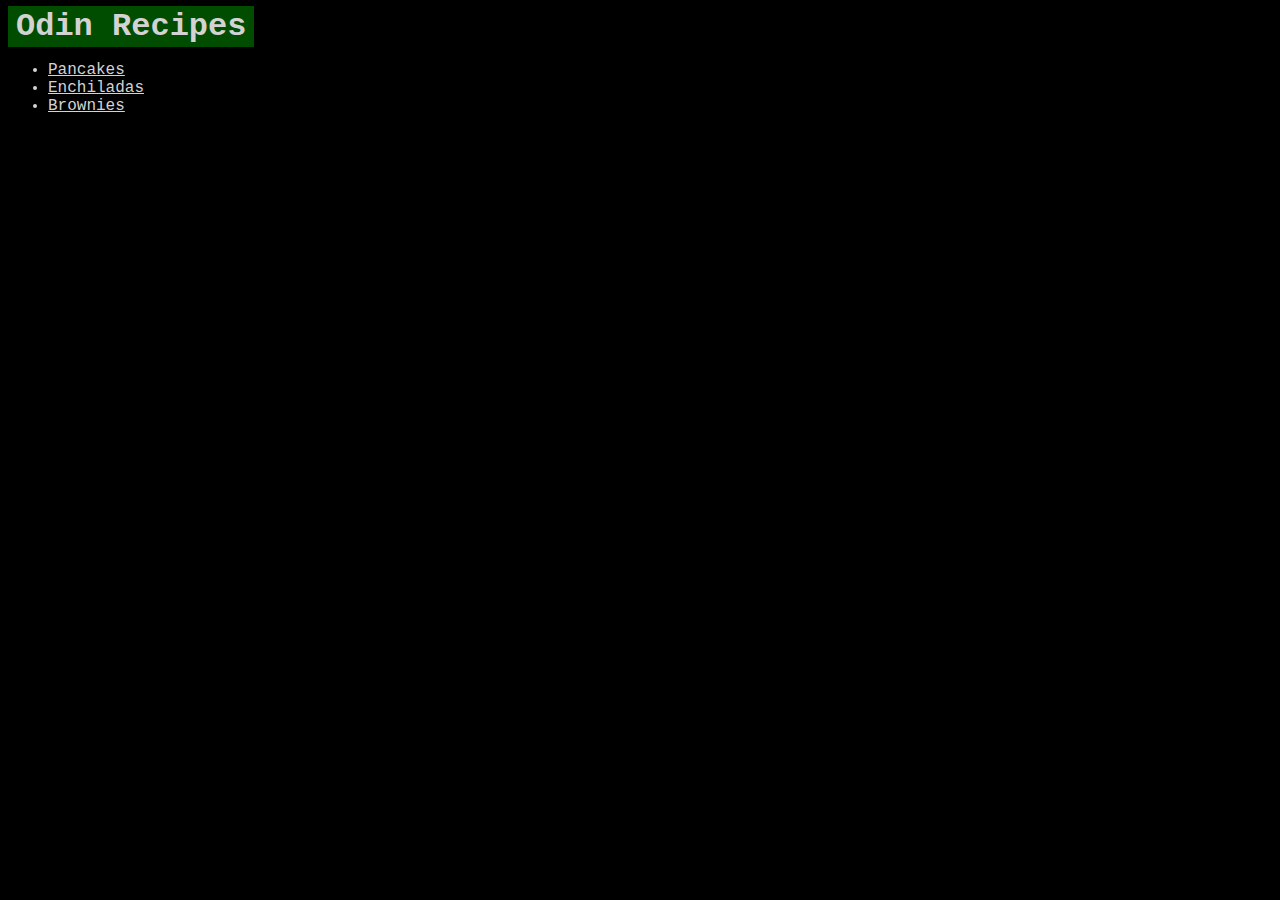
<file: index.html>
<!DOCTYPE html>
<html lang="en">
    <head>
        <meta charset="UTF-8">
        <meta name="viewport" content="width=device-width, initial-scale=1.0">
        <link rel="stylesheet" href="styles.css">
        <title>Odin Recipes</title>
    </head>
    <body>
        <h1 class="title">Odin Recipes</h1>
        <ul>
            <li><a href="recipes/pancakes.html" class="recipes">Pancakes</a></li>
            <li><a href="recipes/enchiladas.html" class="recipes">Enchiladas</a></li>
            <li><a href="recipes/brownies.html" class="recipes">Brownies</a></li>
        </ul>
    </body>
</html>
</file>
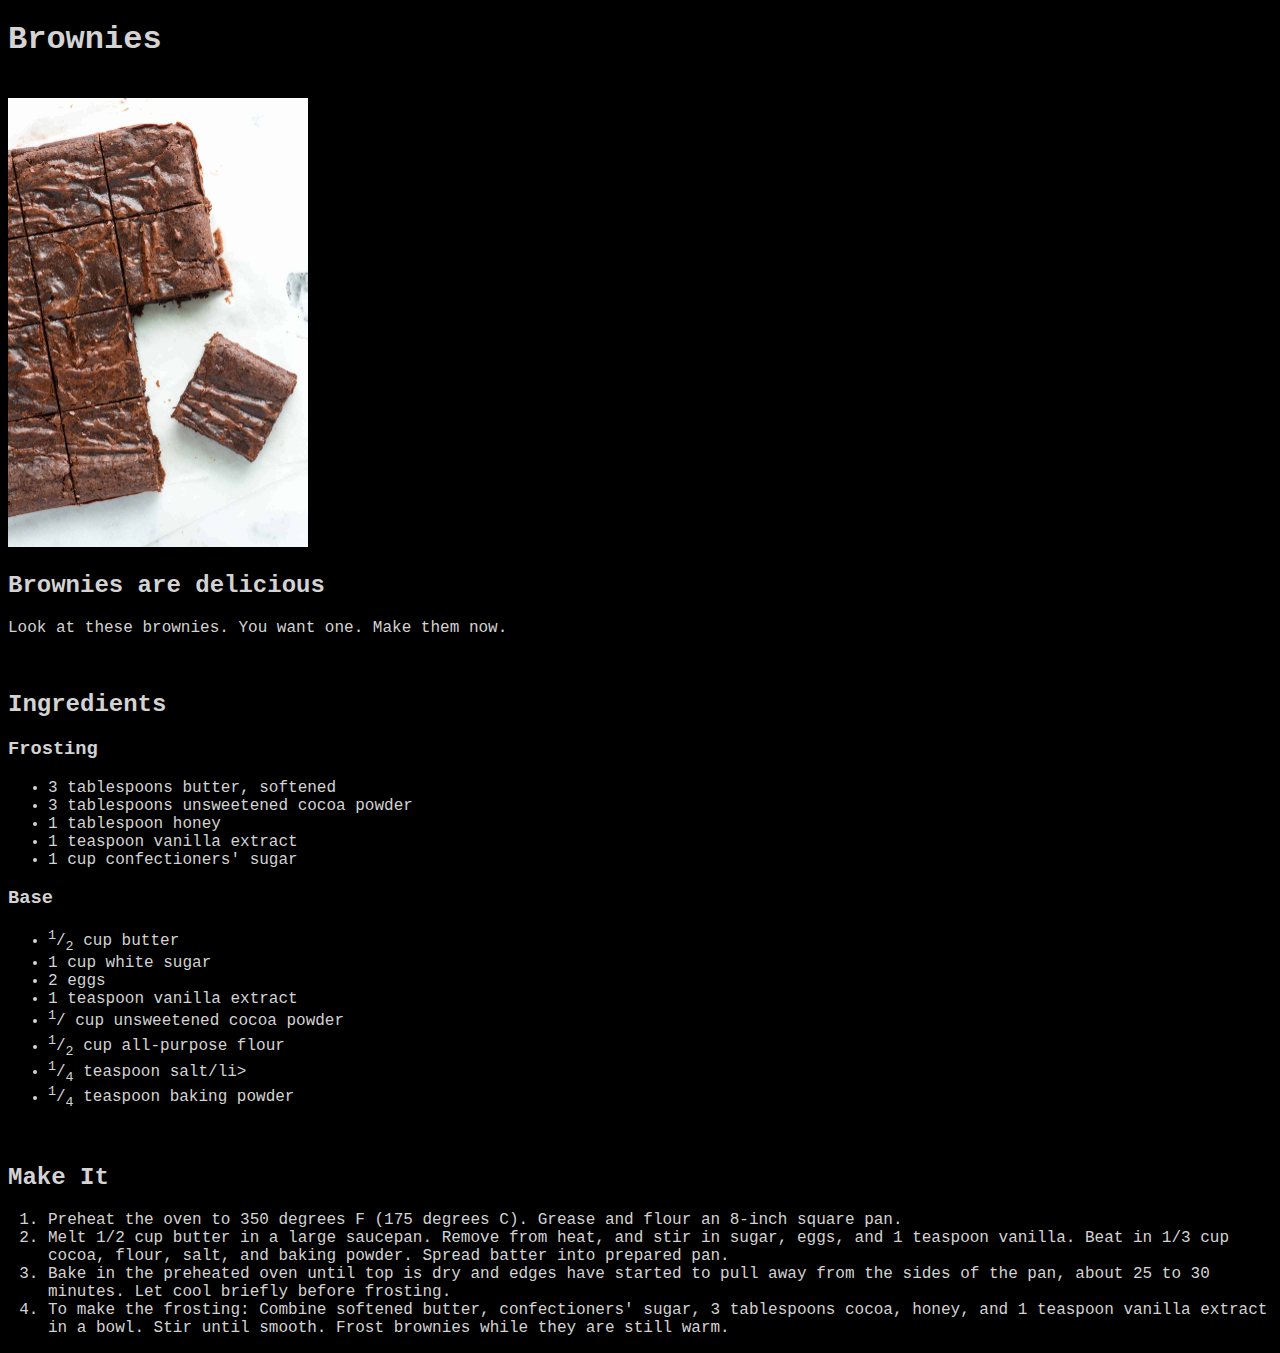
<file: recipes/brownies.html>
<!DOCTYPE html>
<html lang="en">
    <head>
        <meta charset="UTF-8">
        <meta name="viewport" content="width=device-width, initial-scale=1.0">
        <link rel="stylesheet" href="../styles.css">
        <title>Brownies</title>
    </head>
    <body>
        <h1>Brownies</h1>
        <br>
        <img src="../img/brownies.jpg" img width="300" alt="Chocolate brownies on a plate">
        <br>
        <h2>Brownies are delicious</h2>
        <p>Look at these brownies. You want one. Make them now.</p>
        <br>
        <h2>Ingredients</h2>
        <h3>Frosting</h3>
        <ul>
            <li>3 tablespoons butter, softened</li>
            <li>3 tablespoons unsweetened cocoa powder</li>
            <li>1 tablespoon honey</li>
            <li>1 teaspoon vanilla extract</li>
            <li>1 cup confectioners' sugar</li>
        </ul>
        <h3>Base</h3>
        <ul>
            <li><sup>1</sup>/<sub>2</sub> cup butter</li>
            <li>1 cup white sugar</li>
            <li>2 eggs</li>
            <li>1 teaspoon vanilla extract</li>
            <li><sup>1</sup>/<sub></sub> cup unsweetened cocoa powder</li>
            <li><sup>1</sup>/<sub>2</sub> cup all-purpose flour</li>
            <li><sup>1</sup>/<sub>4</sub> teaspoon salt/li>
            <li><sup>1</sup>/<sub>4</sub> teaspoon baking powder</li>
        </ul>
        <br>
        <h2>Make It</h2>
        <ol>
            <li>Preheat the oven to 350 degrees F (175 degrees C). Grease and flour an 8-inch square pan.</li>
            <li>Melt 1/2 cup butter in a large saucepan. Remove from heat, and stir in sugar, eggs, and 1 teaspoon vanilla. Beat in 1/3 cup cocoa, flour, salt, and baking powder. Spread batter into prepared pan.</li>
            <li>Bake in the preheated oven until top is dry and edges have started to pull away from the sides of the pan, about 25 to 30 minutes. Let cool briefly before frosting.</li>
            <li>To make the frosting: Combine softened butter, confectioners' sugar, 3 tablespoons cocoa, honey, and 1 teaspoon vanilla extract in a bowl. Stir until smooth. Frost brownies while they are still warm.</li>
        </ol>
    </body>
</html>
</file>
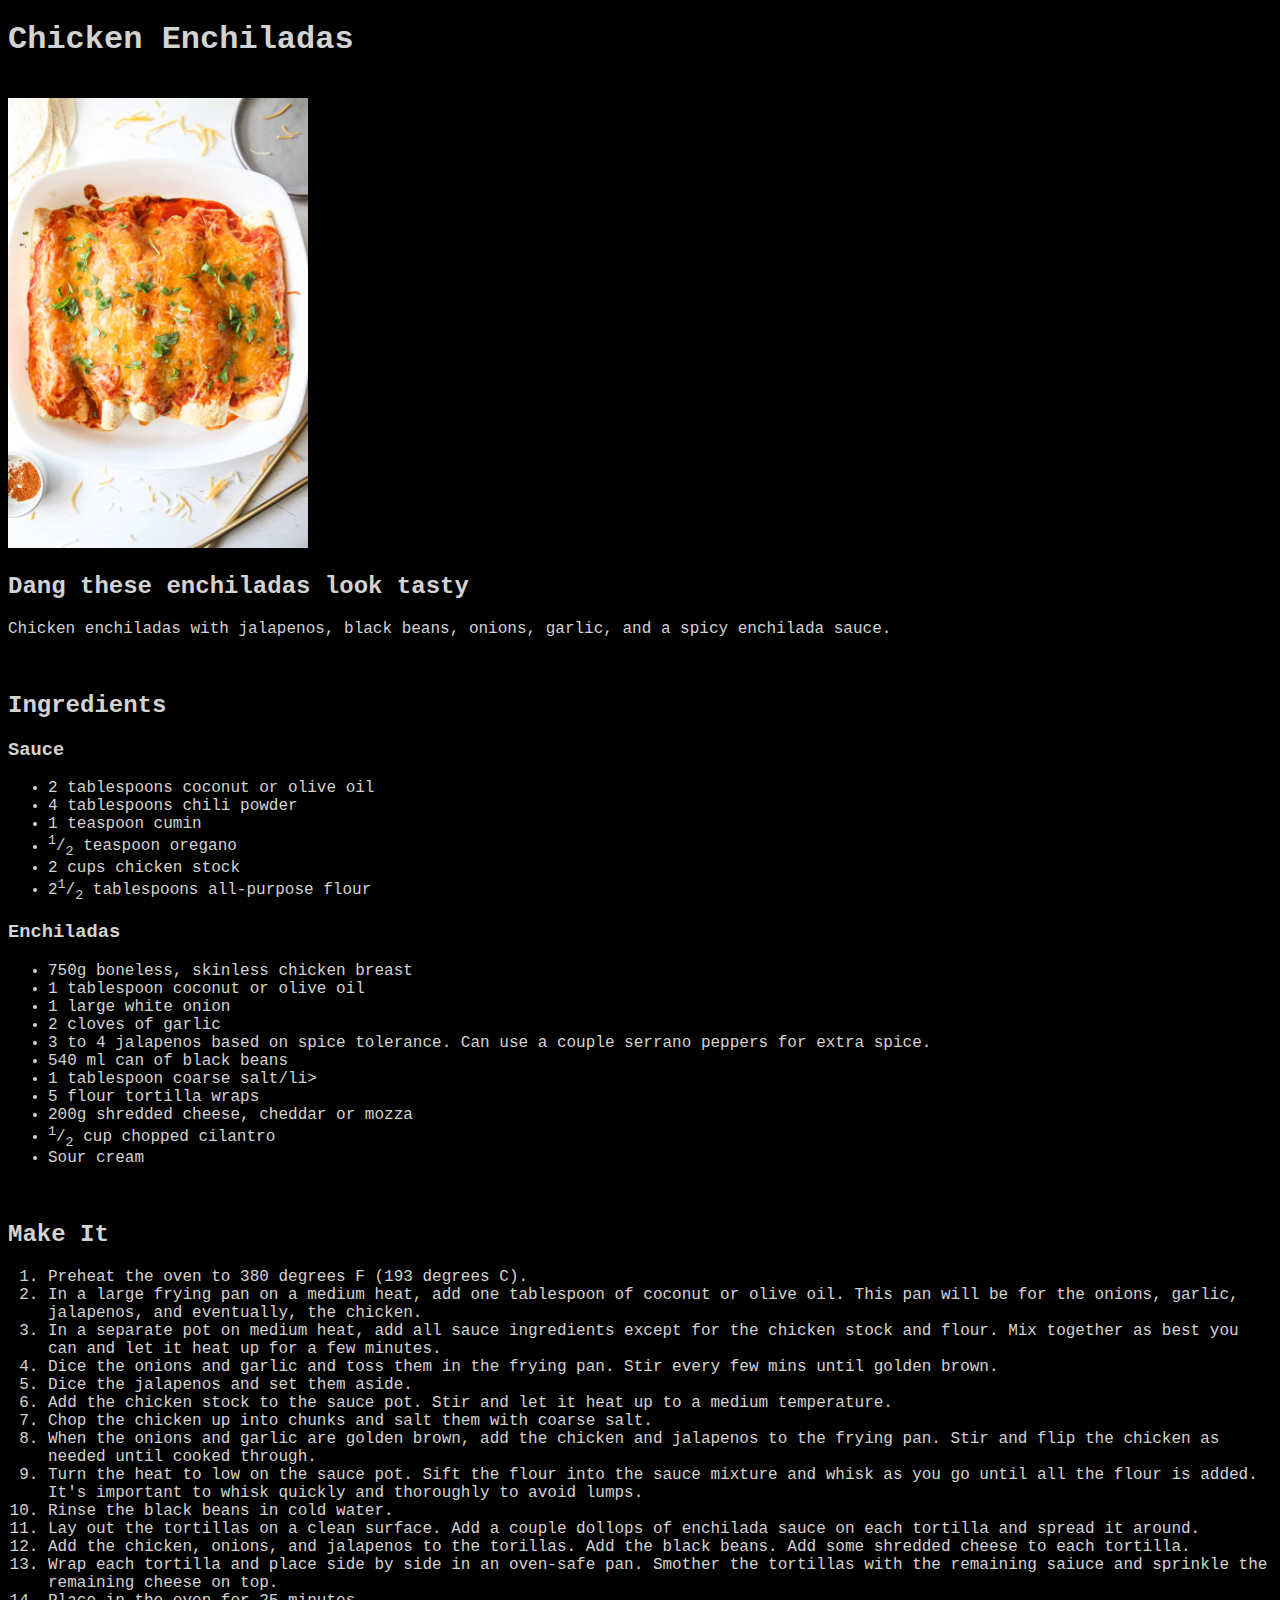
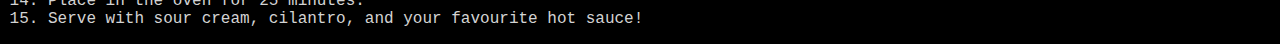
<file: recipes/enchiladas.html>
<!DOCTYPE html>
<html lang="en">
    <head>
        <meta charset="UTF-8">
        <meta name="viewport" content="width=device-width, initial-scale=1.0">
        <link rel="stylesheet" href="../styles.css">
        <title>Chicken Enchiladas</title>
    </head>
    <body>
        <h1>Chicken Enchiladas</h1>
        <br>
        <img src="../img/enchiladas.jpg" img width="300" alt="Enchiladas baked in cheese and enchilada sauce, topped with cilantro">
        <br>
        <h2>Dang these enchiladas look tasty</h2>
        <p>Chicken enchiladas with jalapenos, black beans, onions, garlic, and a spicy enchilada sauce.</p>
        <br>
        <h2>Ingredients</h2>
        <h3>Sauce</h3>
        <ul>
            <li>2 tablespoons coconut or olive oil</li>
            <li>4 tablespoons chili powder</li>
            <li>1 teaspoon cumin</li>
            <li><sup>1</sup>/<sub>2</sub> teaspoon oregano</li>
            <li>2 cups chicken stock</li>
            <li>2<sup>1</sup>/<sub>2</sub> tablespoons all-purpose flour</li>
        </ul>
        <h3>Enchiladas</h3>
        <ul>
            <li>750g boneless, skinless chicken breast</li>
            <li>1 tablespoon coconut or olive oil</li>
            <li>1 large white onion</li>
            <li>2 cloves of garlic</li>
            <li>3 to 4 jalapenos based on spice tolerance. Can use a couple serrano peppers for extra spice.</li>
            <li>540 ml can of black beans</li>
            <li>1 tablespoon coarse salt/li>
            <li>5 flour tortilla wraps</li>
            <li>200g shredded cheese, cheddar or mozza</li>
            <li><sup>1</sup>/<sub>2</sub> cup chopped cilantro</li>
            <li>Sour cream</li>
        </ul>
        <br>
        <h2>Make It</h2>
        <ol>
            <li>Preheat the oven to 380 degrees F (193 degrees C).</li>
            <li>In a large frying pan on a medium heat, add one tablespoon of coconut or olive oil. This pan will be for the onions, garlic, jalapenos, and eventually, the chicken.</li>
            <li>In a separate pot on medium heat, add all sauce ingredients except for the chicken stock and flour. Mix together as best you can and let it heat up for a few minutes.</li>
            <li>Dice the onions and garlic and toss them in the frying pan. Stir every few mins until golden brown.</li>
            <li>Dice the jalapenos and set them aside.</li>
            <li>Add the chicken stock to the sauce pot. Stir and let it heat up to a medium temperature.</li>
            <li>Chop the chicken up into chunks and salt them with coarse salt.</li>
            <li>When the onions and garlic are golden brown, add the chicken and jalapenos to the frying pan. Stir and flip the chicken as needed until cooked through.</li>
            <li>Turn the heat to low on the sauce pot. Sift the flour into the sauce mixture and whisk as you go until all the flour is added. It's important to whisk quickly and thoroughly to avoid lumps.</li>
            <li>Rinse the black beans in cold water.</li>
            <li>Lay out the tortillas on a clean surface. Add a couple dollops of enchilada sauce on each tortilla and spread it around.</li>
            <li>Add the chicken, onions, and jalapenos to the torillas. Add the black beans. Add some shredded cheese to each tortilla.</li>
            <li>Wrap each tortilla and place side by side in an oven-safe pan. Smother the tortillas with the remaining saiuce and sprinkle the remaining cheese on top.</li>
            <li>Place in the oven for 25 minutes.</li>
            <li>Serve with sour cream, cilantro, and your favourite hot sauce!</li>
        </ol>
    </body>
</html>
</file>
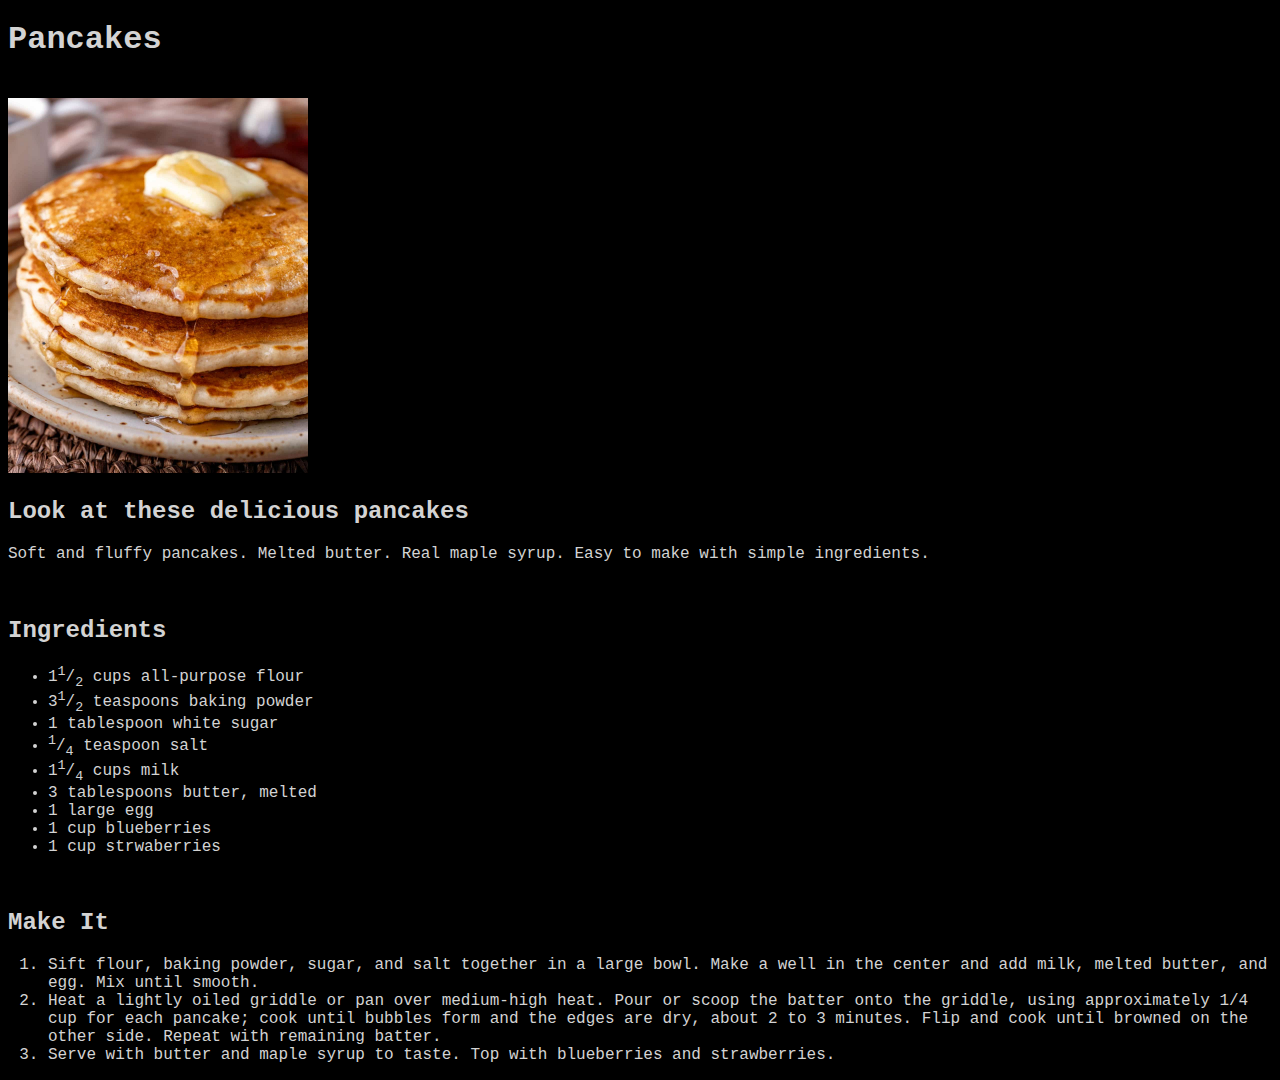
<file: recipes/pancakes.html>
<!DOCTYPE html>
<html lang="en">
    <head>
        <meta charset="UTF-8">
        <meta name="viewport" content="width=device-width, initial-scale=1.0">
        <link rel="stylesheet" href="../styles.css">
        <title>Pancakes</title>
    </head>
    <body>
        <h1>Pancakes</h1>
        <br>
        <img src="../img/pancakes.jpg" img width="300" alt="Fluffy pancakes with butter and maple syrup">
        <br>
        <h2>Look at these delicious pancakes</h2>
        <p>Soft and fluffy pancakes. Melted butter. Real maple syrup. Easy to make with simple ingredients.</p>
        <br>
        <h2>Ingredients</h2>
        <ul>
            <li>1<sup>1</sup>/<sub>2</sub> cups all-purpose flour</li>
            <li>3<sup>1</sup>/<sub>2</sub> teaspoons baking powder</li>
            <li>1 tablespoon white sugar</li>
            <li><sup>1</sup>/<sub>4</sub> teaspoon salt</li>
            <li>1<sup>1</sup>/<sub>4</sub> cups milk</li>
            <li>3 tablespoons butter, melted</li>
            <li>1 large egg</li>
            <li>1 cup blueberries</li>
            <li>1 cup strwaberries</li>
        </ul>
        <br>
        <h2>Make It</h2>
        <ol>
            <li>Sift flour, baking powder, sugar, and salt together in a large bowl. Make a well in the center and add milk, melted butter, and egg. Mix until smooth.</li>
            <li>Heat a lightly oiled griddle or pan over medium-high heat. Pour or scoop the batter onto the griddle, using approximately 1/4 cup for each pancake; cook until bubbles form and the edges are dry, about 2 to 3 minutes. Flip and cook until browned on the other side. Repeat with remaining batter.</li>
            <li>Serve with butter and maple syrup to taste. Top with blueberries and strawberries.</li>
        </ol>
    </body>
</html>
</file>
<file: styles.css>
body {
    font-family: 'Courier New', Courier, monospace;
    background-color: black;
    color: lightgray;
}

.title {
    background-color: rgb(0, 77, 0);
    padding: 2px 8px;
    display: inline;
}

.recipes:link {
    color: lightgray;
}

.recipes:visited {
    color: cornflowerblue;
}

.recipes:hover {
    color: lightgreen;
}

.recipes:active {
    color: red;
}
</file>
